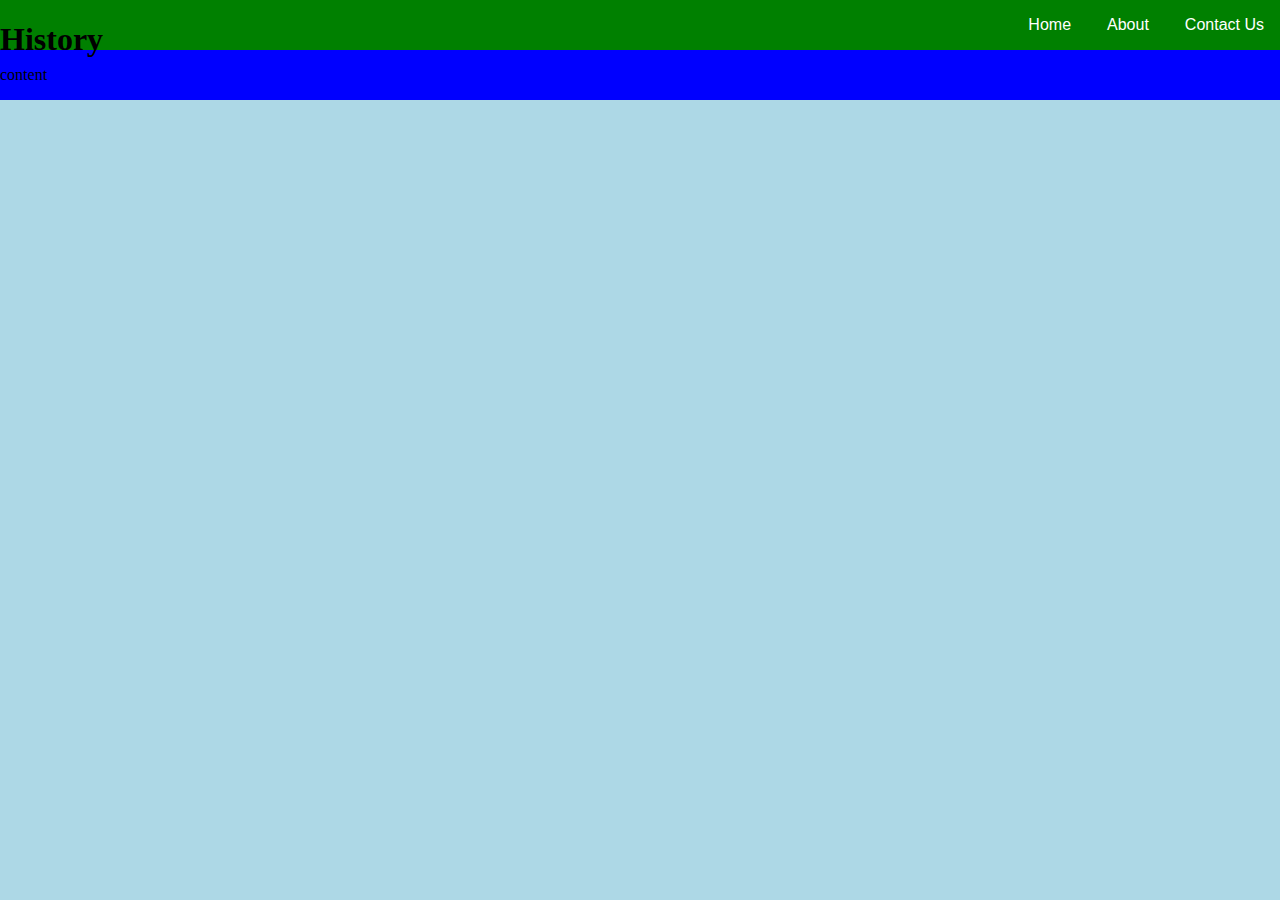
<file: index.html>
<!DOCTYPE html>
<html>
	<head>
		<title>History of Internet</title>
		<link rel="stylesheet" href="style2.css">
	</head>
	<body>
		<div class="header">
			<div class="banner">
				<h1>History</h1>
			</div>
			<div class="buttons">
				<button onclick="window.location.href='#'" class="btn">Home</button>
				<button onclick="window.location.href='#'" class="btn">About</button>
				<button onclick="window.location.href='#'" class="btn">Contact Us</button>
			</div>
		</div>
		<div class="content">
			<p>content</p>
		</div>
	</body>
</html>
</file>
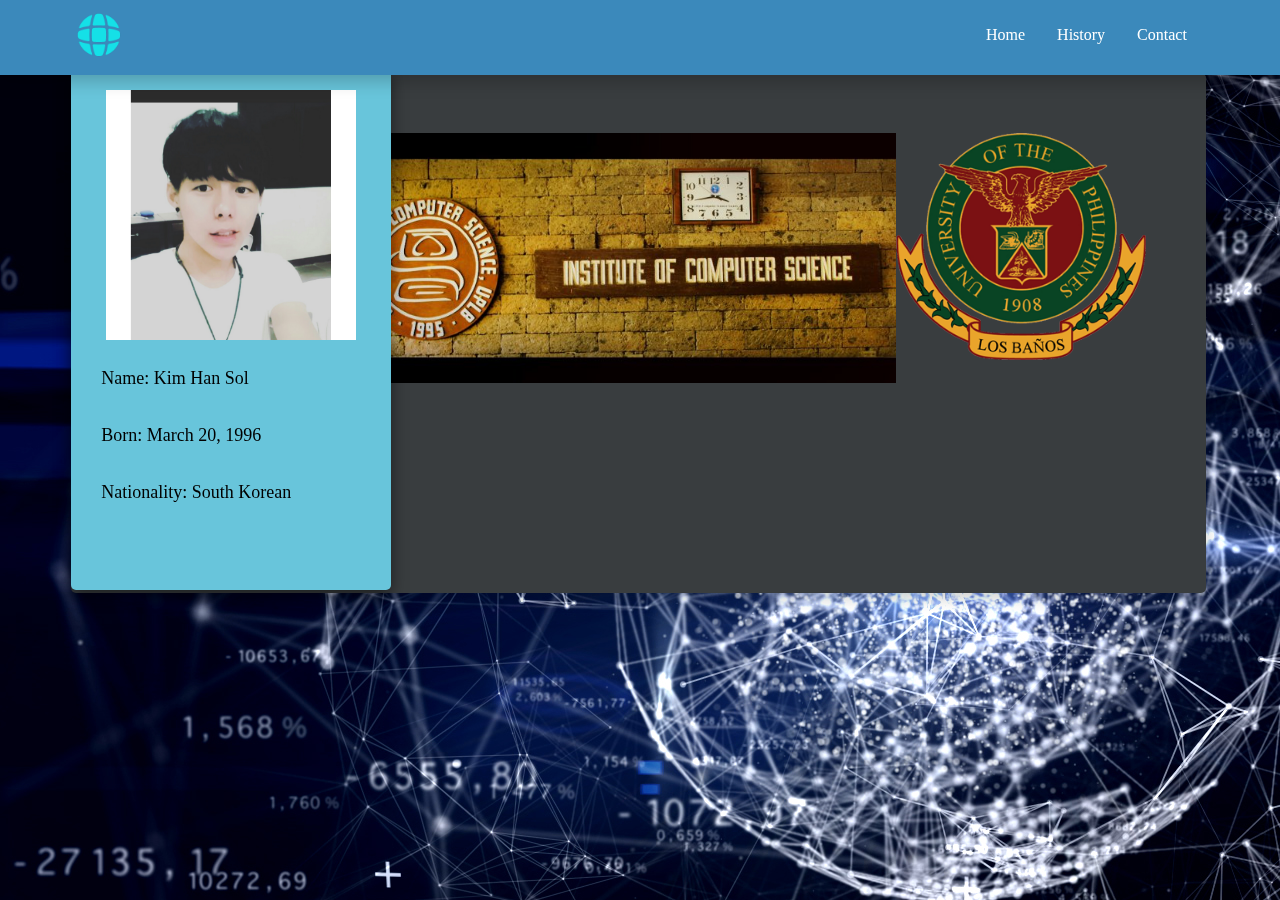
<file: contact.html>
<!DOCTYPE html>
<html>
	<head>
		<meta charset="utf-8">
		<title>History of Internet</title>

		<!--External CSS-->
		<link rel="stylesheet" type="text/css" href="styles.css">

		<!--Reference: http://www.w3schools.com/howto/tryit.asp?filename=tryhow_css_dropdown_navbar_click-->

		<script>
			/* When the user clicks on the button,
			toggle between hiding and showing the dropdown content */
			function myFunction() {
			    document.getElementById("myDropdown").classList.toggle("show");
			}

			// Close the dropdown if the user clicks outside of it
			window.onclick = function(e) {
				  if (!e.target.matches('.dropbtn')) {

					    var dropdowns = document.getElementsByClassName("dropdown-content");
					    for (var d = 0; d < dropdowns.length; d++) {
						      var openDropdown = dropdowns[d];
						      if (openDropdown.classList.contains('show')) {
						        openDropdown.classList.remove('show');
						      }
					    }
				  }
			}
		</script>

	</head>
	<body>
		<div id="header">

			<a href="home.html">
				<img src="images/header-icon2.png" alt="header-icon" style="width:50px;height:50px;" id="header-icon">
			</a>

			<div id="navbar">
				<ul>
				  <li><a href="home.html">Home</a></li>
				  <li><a href="history.html">History</a></li>
				  <li><a href="contact.html">Contact</a></li>
				</ul>
			</div>

			</div>

		</div><!--End of header-->

		<div id="page-body">
			
			<div>
				<div class="subtopic-content">
					<div id="contact-content">
						<img src="images/uplb-seal.png" alt="UPLB Logo" style="width: 250px" id="logo">
						<img src="images/computer-science-logo.jpg" alt="Computer Science Logo" style="height: 250px" id="logo">
					</div>
				</div>

				<div class="subtopic"  id="contact-header">
					<div id="subtopic-text">
						<img src="images/pic.jpg" alt="author" style="width:250px;" id="header-icon">
					</div>
					<div id="subtopic-text">
						<p id="info">Name: Kim Han Sol</p><br>
						<p id="info">Born: March 20, 1996</p><br>
						<p id="info">Nationality: South Korean</p><br>
					</div>
				</div>
			</div>
			
		</div><!--End of Page Body-->>
		
	</body>
</html>
</file>
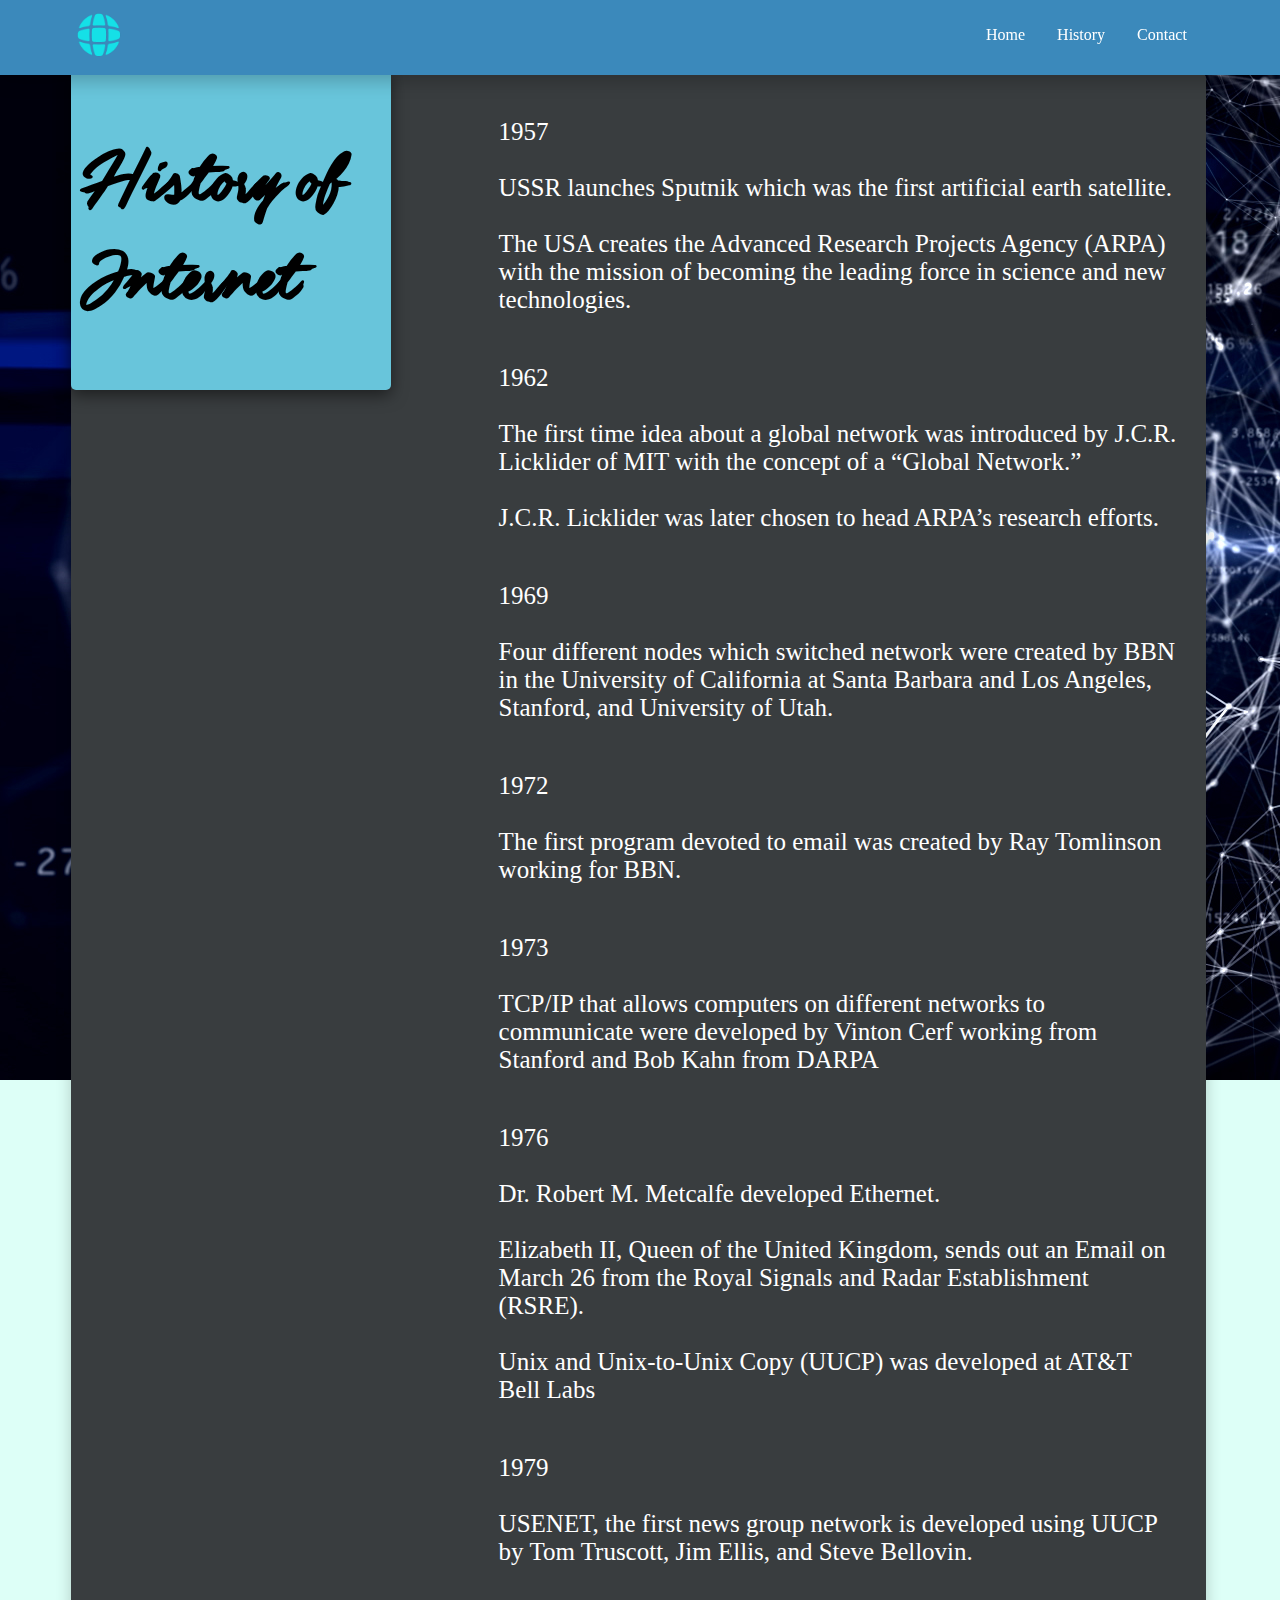
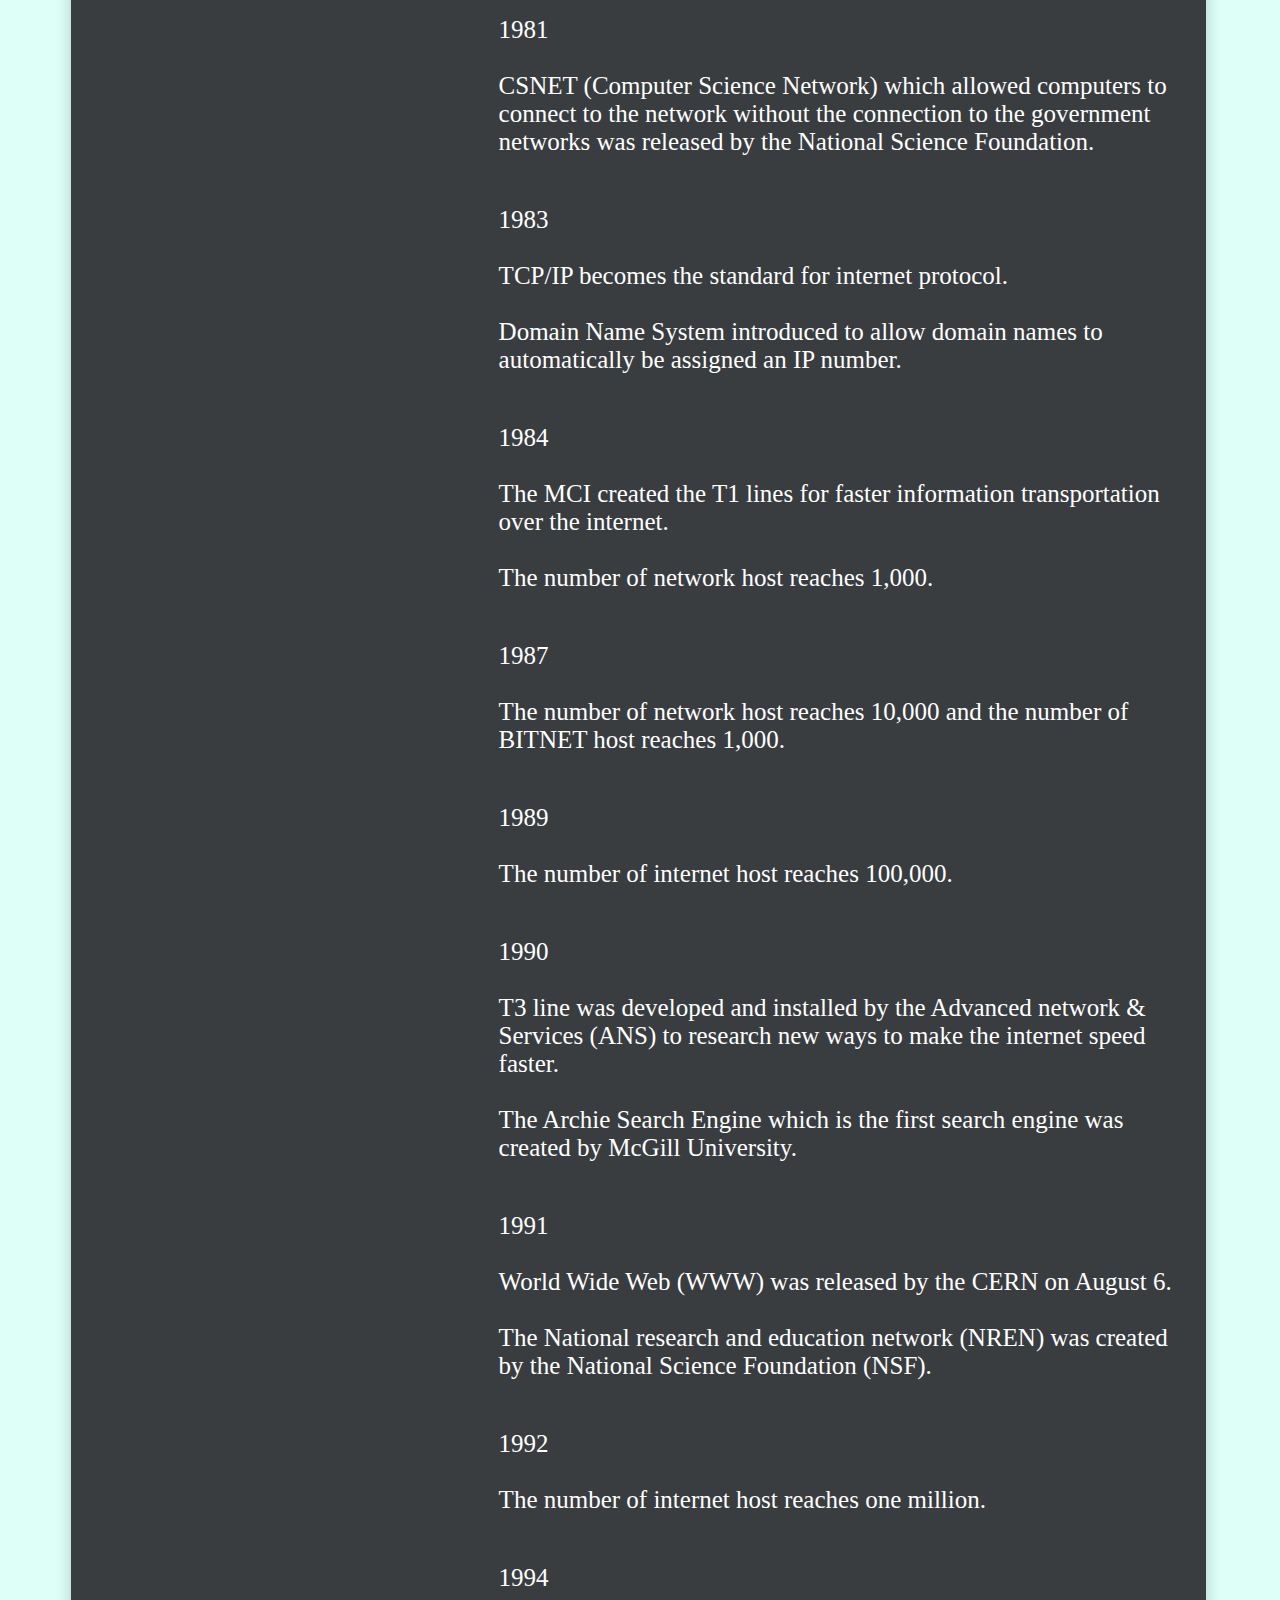
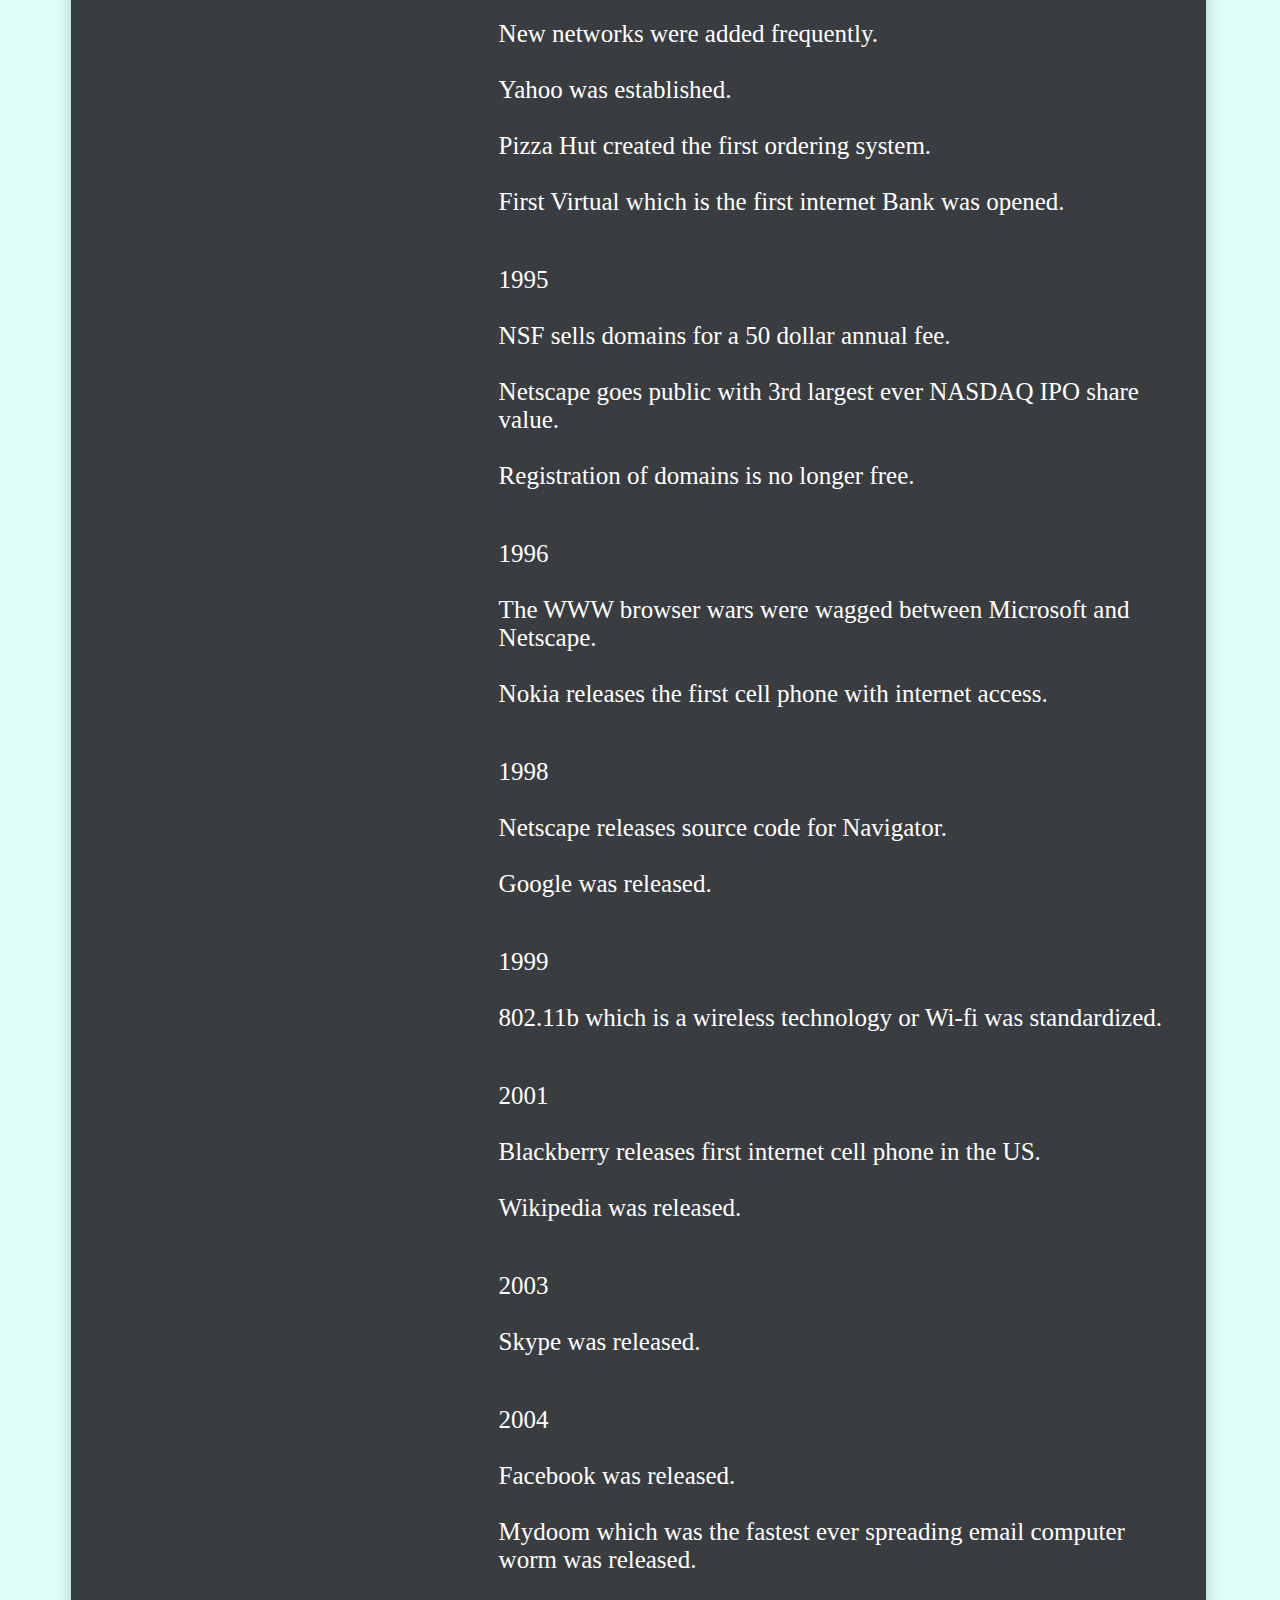
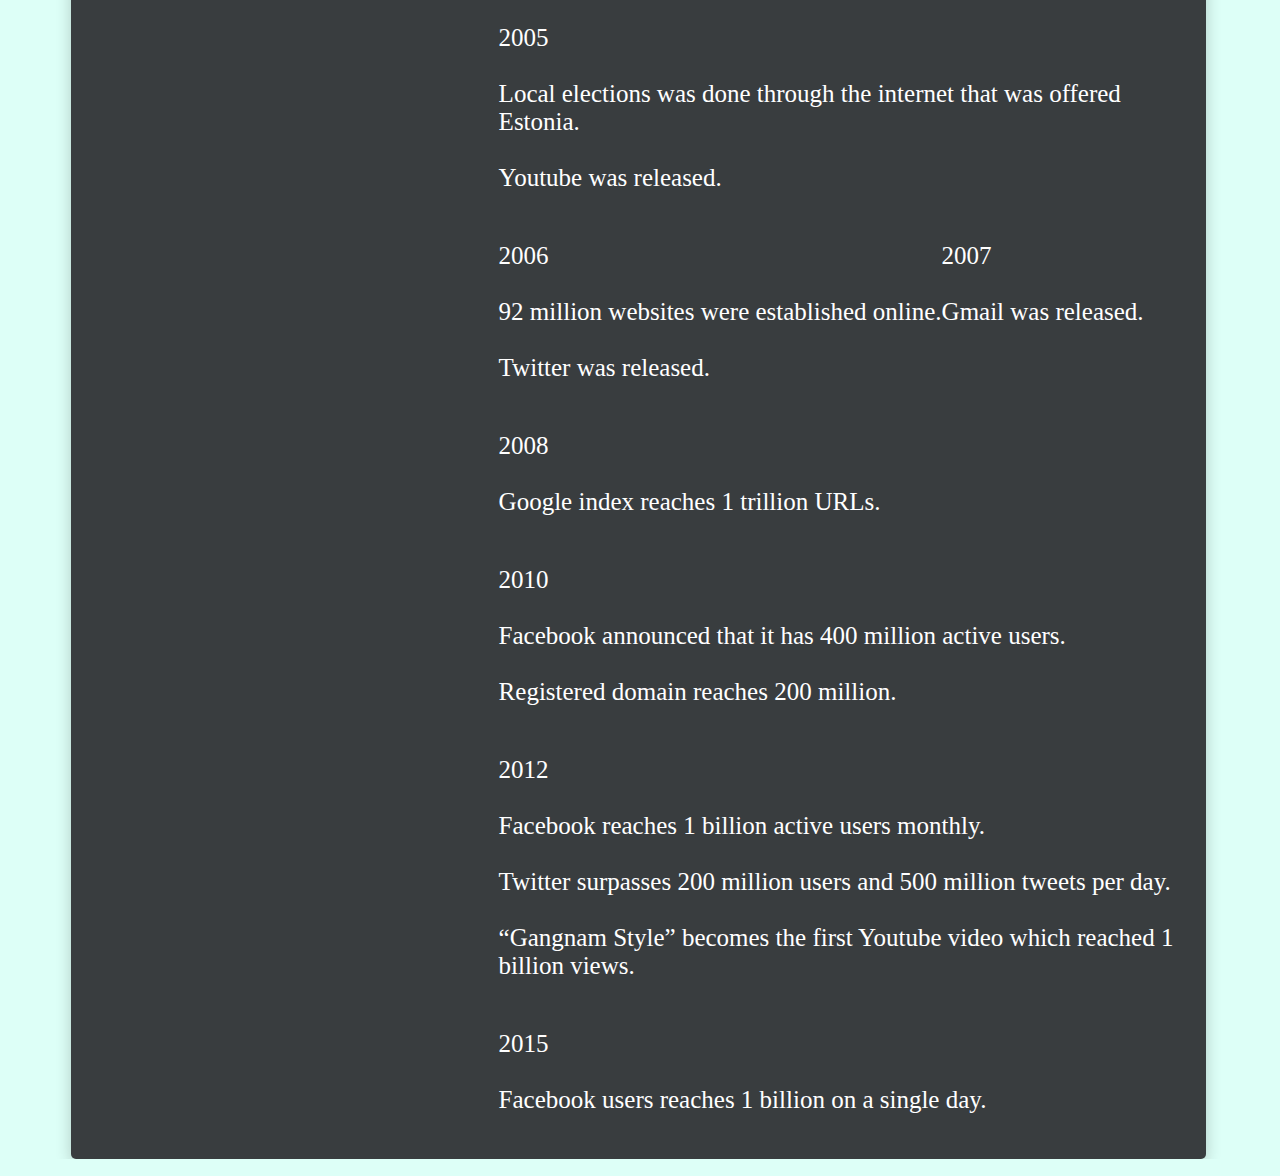
<file: history.html>
<!DOCTYPE html>
<html>
	<head>
		<meta charset="utf-8">
		<title>History of Internet</title>

		<!--External CSS-->
		<link rel="stylesheet" type="text/css" href="styles.css">

		<!--Reference: http://www.w3schools.com/howto/tryit.asp?filename=tryhow_css_dropdown_navbar_click-->

		<script>
			/* When the user clicks on the button,
			toggle between hiding and showing the dropdown content */
			function myFunction() {
			    document.getElementById("myDropdown").classList.toggle("show");
			}

			// Close the dropdown if the user clicks outside of it
			window.onclick = function(e) {
				  if (!e.target.matches('.dropbtn')) {

					    var dropdowns = document.getElementsByClassName("dropdown-content");
					    for (var d = 0; d < dropdowns.length; d++) {
						      var openDropdown = dropdowns[d];
						      if (openDropdown.classList.contains('show')) {
						        openDropdown.classList.remove('show');
						      }
					    }
				  }
			}
		</script>

	</head>
	<body>
		<div id="header">

			<a href="home.html">
				<img src="images/header-icon2.png" alt="header-icon" style="width:50px;height:50px;" id="header-icon">
			</a>

			<div id="navbar">
				<ul>
				  <li><a href="home.html">Home</a></li>
				  <li><a href="history.html">History</a></li>
				  <li><a href="contact.html">Contact</a></li>
				</ul>
			</div>

			</div>

		</div><!--End of header-->

		<div id="page-body">
			
			<div>
				<div class="subtopic-content"  id="subtopic-4">
					<div class="subtopic-content-text">
						<ul>
							<li>
							  	<p>1957<br><br>
									USSR launches Sputnik which was the first artificial earth satellite.<br><br>
									The USA creates the Advanced Research Projects Agency (ARPA) with the mission of becoming the leading force in science and new technologies.</p><br><br><br>
							</li>

							<li>
							  	<p>1962<br><br>
							  		The first time idea about a global network was introduced by J.C.R. Licklider of MIT with the concept of a “Global Network.”<br><br>
									J.C.R. Licklider was later chosen to head ARPA’s research efforts.</p><br><br><br>
							</li>

							<li>
							  	<p>1969<br><br>
							  		Four different nodes which switched network were created by BBN in the University of California at Santa Barbara and Los Angeles, Stanford, and University of Utah.</p><br><br><br>
							</li>

							<li>
							  	<p>1972<br><br>
							  		The first program devoted to email was created by Ray Tomlinson working for BBN.</p><br><br><br>
							</li>

							<li>
							  	<p>1973<br><br>
							  		TCP/IP that allows computers on different networks to communicate were developed by Vinton Cerf working from Stanford and Bob Kahn from DARPA</p><br><br><br>
							</li>

							<li>
							  	<p>1976<br><br>
							  		Dr. Robert M. Metcalfe developed Ethernet.<br><br>
									Elizabeth II, Queen of the United Kingdom, sends out an Email on March 26 from the Royal Signals and Radar Establishment (RSRE). <br><br>
									Unix and Unix-to-Unix Copy (UUCP) was developed at AT&T Bell Labs</p><br><br><br>
							</li>

							<li>
							  	<p>1979<br><br>
							  		USENET, the first news group network is developed using UUCP by Tom Truscott, Jim Ellis, and Steve Bellovin.</p><br><br><br>
							</li>

							<li>
							  	<p>1981<br><br>
							  		CSNET (Computer Science Network) which allowed computers to connect to the network without the connection to the government networks was released by the National Science Foundation.</p><br><br><br>
							</li>

							<li>
							  	<p>1983<br><br>
							  		TCP/IP becomes the standard for internet protocol.<br><br>
									Domain Name System introduced to allow domain names to automatically be assigned an IP number.</p><br><br><br>
							</li>

							<li>
							  	<p>1984<br><br>
							  		The MCI created the T1 lines for faster information transportation over the internet.<br><br>
									The number of network host reaches 1,000.</p><br><br><br>
							</li>

							<li>
							  	<p>1987<br><br>
							  		The number of network host reaches 10,000 and the number of BITNET host reaches 1,000.</p><br><br><br>
							</li>

							<li>
							  	<p>1989<br><br>
							  		The number of internet host reaches 100,000.</p><br><br><br>
							</li>

							<li>
							  	<p>1990<br><br>
							  		T3 line was developed and installed by the Advanced network & Services (ANS) to research new ways to make the internet speed faster.<br><br>
									The Archie Search Engine which is the first search engine was created by McGill University.</p><br><br><br>
							</li>

							<li>
							  	<p>1991<br><br>
							  		World Wide Web (WWW) was released by the CERN on August 6.<br><br>
									The National research and education network (NREN) was created by the National Science Foundation (NSF).</p><br><br><br>
							</li>

							<li>
							  	<p>1992<br><br>
							  		The number of internet host reaches one million.</p><br><br><br>
							</li>

							<li>
							  	<p>1994<br><br>
							  		New networks were added frequently.<br><br>
									Yahoo was established.<br><br>
									Pizza Hut created the first ordering system.<br><br>
									First Virtual which is the first internet Bank was opened.</p><br><br><br>
							</li>

							<li>
							  	<p>1995<br><br>
							  		NSF sells domains for a 50 dollar annual fee.<br><br>
									Netscape goes public with 3rd largest ever NASDAQ IPO share value.<br><br>
									Registration of domains is no longer free.
									</p><br><br><br>
							</li>

							<li>
							  	<p>1996<br><br>
							  		The WWW browser wars were wagged between Microsoft and Netscape.<br><br>
									Nokia releases the first cell phone with internet access.</p><br><br><br>
							</li>

							<li>
							  	<p>1998<br><br>
							  		Netscape releases source code for Navigator.<br><br>
									Google was released.</p><br><br><br>
							</li>

							<li>
							  	<p>1999<br><br>
							  		802.11b which is a wireless technology or Wi-fi was standardized.</p><br><br><br>
							</li>

							<li>
							  	<p>2001<br><br>
							  		Blackberry releases first internet cell phone in the US.<br><br>
									Wikipedia was released.</p><br><br><br>
							</li>

							<li>
							  	<p>2003<br><br>
							  		Skype was released.</p><br><br><br>
							</li>

							<li>
							  	<p>2004<br><br>
							  		Facebook was released.<br><br>
									Mydoom which was the fastest ever spreading email computer worm was released.</p><br><br><br>
							</li>

							<li>
							  	<p>2005<br><br>
							  		Local elections was done through the internet that was offered Estonia.<br><br>
									Youtube was released.</p><br><br><br>
							</li>

							<li>
							  	<p>2006<br><br>
							  		92 million websites were established online.<br><br>
									Twitter was released.</p><br><br><br>
							</li>

							<li>
							  	<p>2007<br><br>
							  		Gmail was released.</p><br><br><br>
							</li>

							<li>
							  	<p>2008<br><br>
							  		Google index reaches 1 trillion URLs.</p><br><br><br>
							</li>

							<li>
							  	<p>2010<br><br>
							  		Facebook announced that it has 400 million active users.<br><br>
									Registered domain reaches 200 million.</p><br><br><br>
							</li>

							<li>
							  	<p>2012<br><br>
							  		Facebook reaches 1 billion active users monthly.<br><br>
							  		Twitter surpasses 200 million users and 500 million tweets per day.<br><br>
									“Gangnam Style” becomes the first Youtube video which reached 1 billion views.</p><br><br><br>
							</li>

							<li>
							  	<p>2015<br><br>
							  		Facebook users reaches 1 billion on a single day.</p><br><br><br>
							</li>
							
						</ul>
					</div>
				</div>

				<div class="subtopic"  id="subtopic-4-header">
					<div id="subtopic-text">
						<h1>History of Internet</h1>
					</div>
				</div>
			</div>
			
		</div><!--End of Page Body-->>
		
	</body>
</html>
</file>
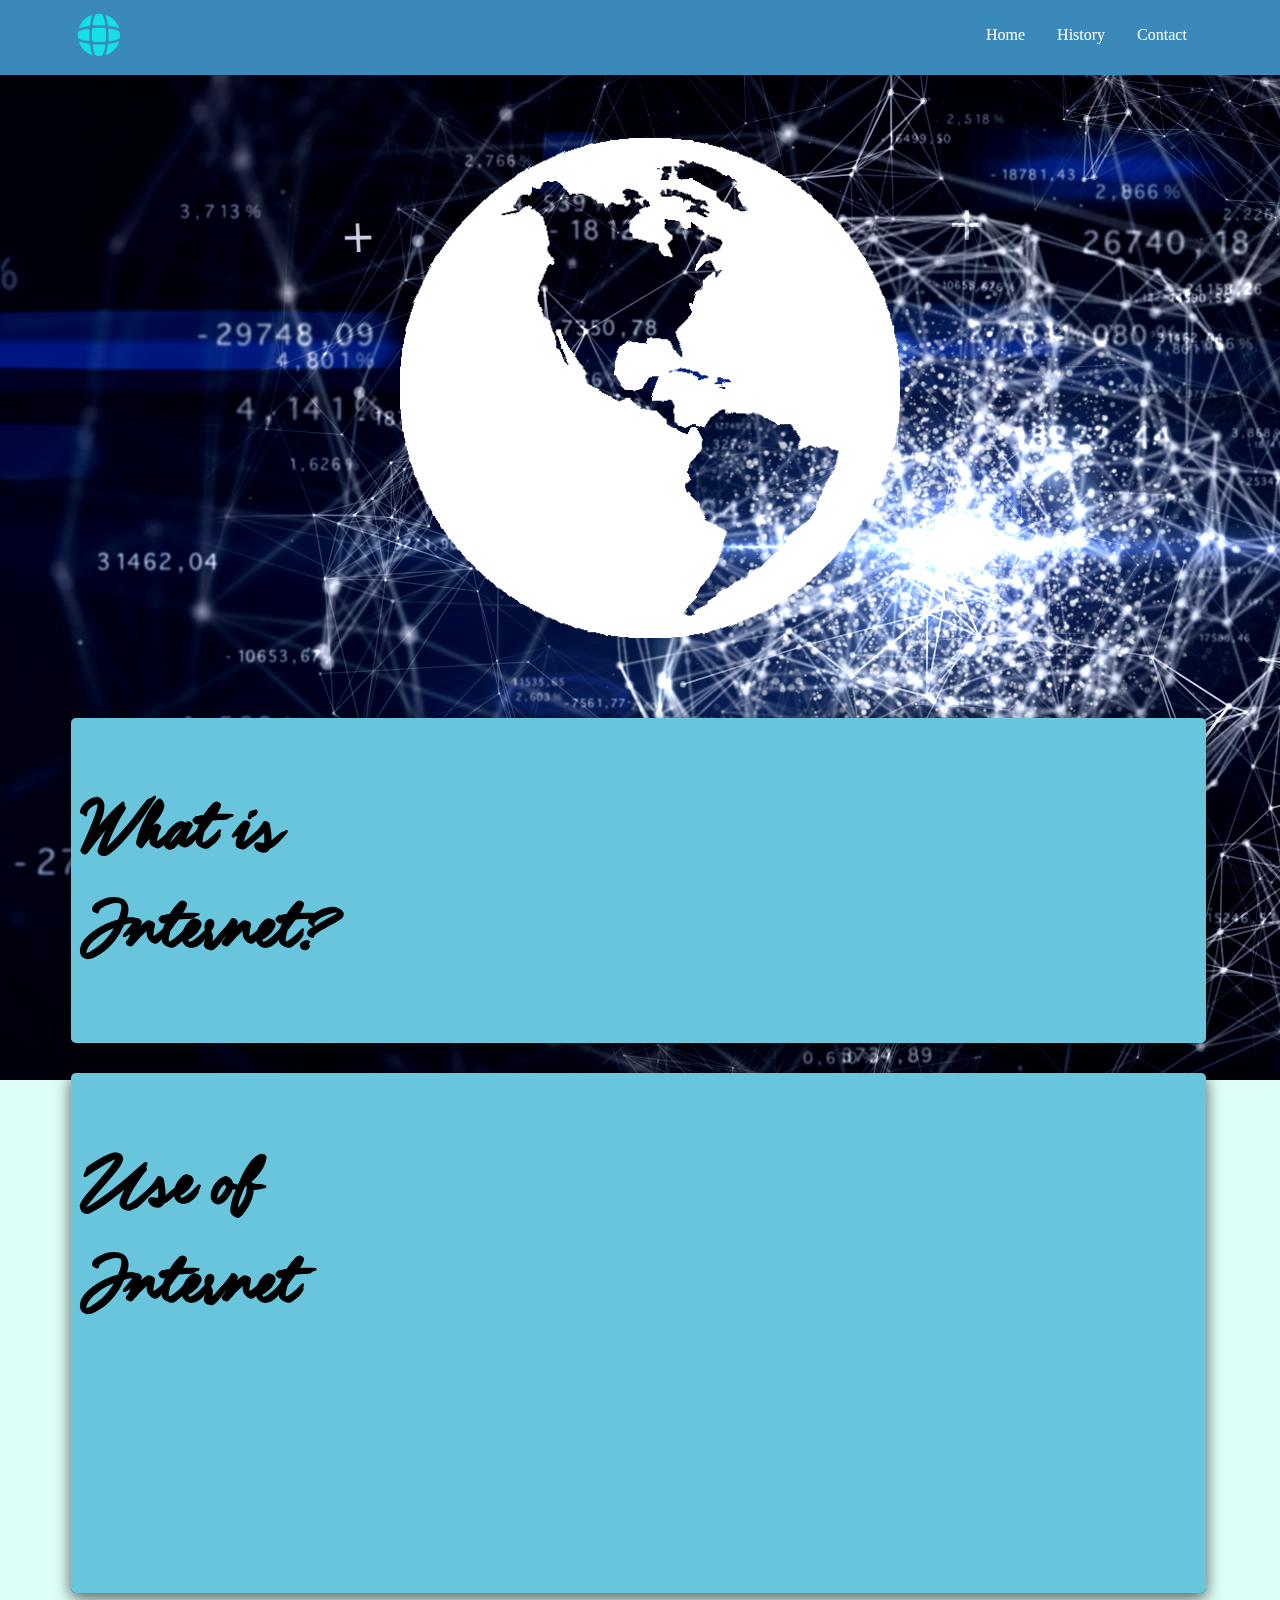
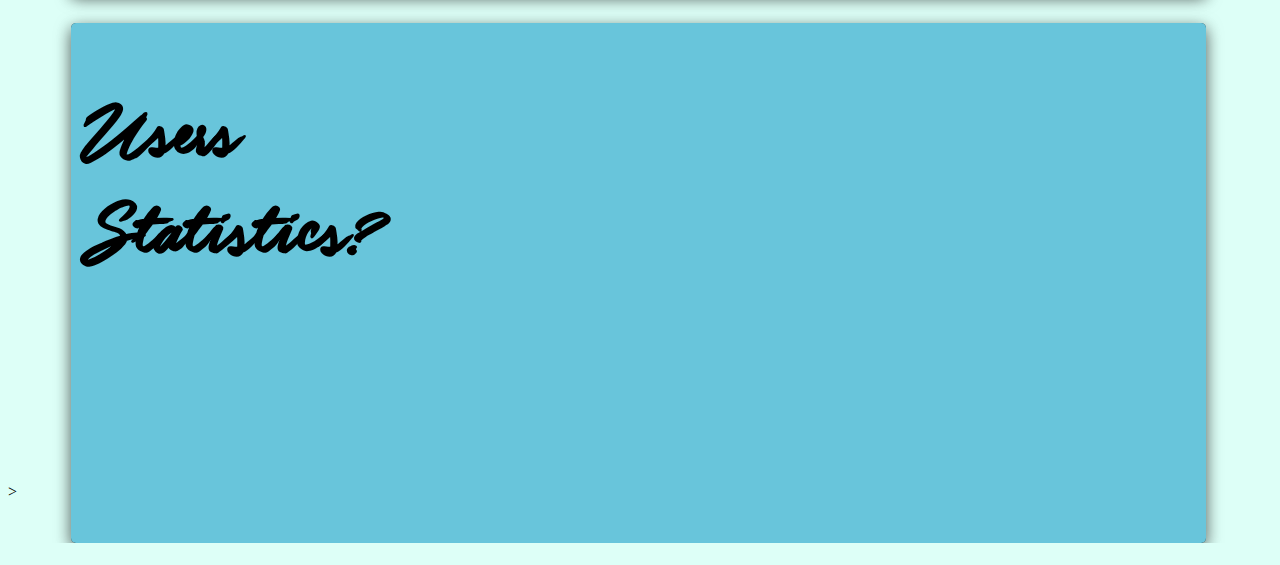
<file: home.html>
<!DOCTYPE html>
<html>
	<head>
		<meta charset="utf-8">
		<title>History of Internet</title>

		<!--External CSS-->
		<link rel="stylesheet" type="text/css" href="styles.css">

		<!--Reference: http://www.w3schools.com/howto/tryit.asp?filename=tryhow_css_dropdown_navbar_click-->

		<script>
			/* When the user clicks on the button,
			toggle between hiding and showing the dropdown content */
			function myFunction() {
			    document.getElementById("myDropdown").classList.toggle("show");
			}

			// Close the dropdown if the user clicks outside of it
			window.onclick = function(e) {
				  if (!e.target.matches('.dropbtn')) {

					    var dropdowns = document.getElementsByClassName("dropdown-content");
					    for (var d = 0; d < dropdowns.length; d++) {
						      var openDropdown = dropdowns[d];
						      if (openDropdown.classList.contains('show')) {
						        openDropdown.classList.remove('show');
						      }
					    }
				  }
			}
		</script>

	</head>
	<body>
		<div id="header">

			<a href="#">
				<img src="images/header-icon2.png" alt="header-icon" style="width:50px;height:50px;" id="header-icon">
			</a>

			<div id="navbar">
				<ul>
				  <li><a href="home.html">Home</a></li>
				  <li><a href="history.html">History</a></li>
				  <li><a href="contact.html">Contact</a></li>
				</ul>
			</div>

			</div>

		</div><!--End of header-->

		<div id="page-body">
			
			<div id="page-icon-container">
				<div id="page-icon">
					<img src="images/page-icon.png" alt="page-icon" id="page-icon">
				</div>
			</div>

			
			<div>
				<div class="subtopic-content" id="subtopic-1">
					<div class="subtopic-content-text">
						<p>Is a large system with the global network that connects computers around the world to exchange data, news, opinions and allows people to share information and communicate.</p>
					</div>
				</div>
			
				<div class="subtopic" id="subtopic-1">
					<div id="subtopic-text">
						<h1>What is Internet?</h1>
					</div>
				</div>
			</div>

			<div>
				<div class="subtopic-content" id="subtopic-2">
					<div class="subtopic-content-text">
						<ul>
						  <li>
						  	<p>Web - Billions of web pages that are viewed by a web browser.</p>
						  </li>
						  <li>
						  	<p>Email - Sending and receiving messages online.</p>
						  </li>
						  <li>
						  	<p>Social Media - Websites that allows people to share comments, photos, and videos like Facebook and Twitter.</p>
						  </li>
						  <li>
						  	<p>Online Gaming - Games that are connected with the internet allowing people to play with and against each other.</p>
						  </li>
						  <li>
						  	<p>Software Updates - Operating system and application updates that are downloaded from the internet.</p>
						  </li>
						</ul>
					</div>
				</div>
				<div class="subtopic" id="subtopic-2">
					<div id="subtopic-text">
						<h1>Use of Internet</h1>
					</div>
				</div>
			</div>
				
			
			<div>
				<div class="subtopic-content" id="subtopic-3">
					<div class="subtopic-content-text">
						<ul>
						  <li>
						  	<p>According to the Internet Live Stats, 3,420,580,100 internet users, 3 billion Google searches, 157 billion emails sent and 1.7 billion Facebook users were estimated on July 26, 2016 and still increasing in a fast rate. </p>
						  </li>
						  <li>
						  	<p>Nearly 40 percent of the World’s population represents the number of internet users.</p>
						  </li>
						  <li>
						  	<p>The largest percentage of internet users is from Asia followed by America then Europe.</p>
						  </li>
						</ul>
					</div>
				</div>
			
				<div class="subtopic" id="subtopic-3">
					<div id="subtopic-text">
						<h1>Users Statistics?</h1>
					</div>
				</div>
			</div>
			
		</div><!--End of Page Body-->>
		
	</body>
</html>
</file>
<file: style2.css>
body{
	background-color: lightblue;
}

.header{
	background-color: green;
	width: 100%;
	height: 50px;
	
	position: fixed;
	top: 0;
	left: 0;
	overflow: hidden;
	
	text-align: right;
}

.banner{
	border: none;
	position: fixed;
	top: 0;
	left: 0;
}

.content{
	background-color: blue;
	width: 100%;
	
	position: fixed;
	top: 50px;
	left: 0;
	
	z-index: -1;
}

.btn {
    /*background-color: #3e8e41;*/
    background-color: green;
    color: white;
    padding: 16px;
    font-size: 16px;
    border: none;
    cursor: pointer;
}

.btn:hover, .btn:focus {
    background-color: #4CAF50;
}
</file>
<file: styles.css>
/*
	References{
		Dropdown navbar: http://www.w3schools.com/howto/tryit.asp?filename=tryhow_css_dropdown_navbar_click;
	}
*/


body{
	background-color: #ddfff7;
    background-image: url("images/bg1.jpg");
    background-repeat: no-repeat;
    background-attachment: fixed;
}

@font-face {
    font-family: 'GuldScript';
    src: url('fonts/GuldScript.ttf');
}

/*header*/
#header{
	background-color: #3b89bb;
    min-width: 350px;
	width: 100%;
    height: 75px;

	position: fixed;
	top: 0px;
	left: 0px;
	z-index: 1;

    box-shadow: 0px 7px 16px 0px rgba(0,0,0,0.2);
}

#navbar{
    position: fixed;
    top: 0px;
    left: 75%;
    margin-right: 5%;
    width: 700px;
}

#header-icon{
    float: left;
    margin-left: 5%;
    padding: 10px 10px;
}

ul {
    list-style-type: none;
    margin: 0;
    padding: 10px 10px;
    overflow: hidden;
}

li {
    float: left;
}

li a, .dropbtn {
    display: inline-block;
    color: white;
    text-align: center;
    padding: 16px 16px;

    text-decoration: none;
    font-family: "Lucida Console";
}

li a:hover, .dropdown:hover .dropbtn {
    background-color: #78bfec;

    color: black;
    font-size: 18px;
}
/**/

/*page body*/
#page-body{
    position: relative;
    top: 90px;
    
    width: 90%;
    margin: auto;
    margin-top: -25px;
}

#page-icon-container{
    width: 100%;
    margin: auto;
    padding-top: 50px;
    padding-bottom: 50px;

    margin-top: -30px;
    margin-bottom: 30px;
}

#page-icon{
    padding: 10px 10px;
    width: 500px;
    height: 500px;
    margin: auto;
}

.subtopic{
    border-radius: 5px;
    background-color: #68c5db;
    
    padding: 10px 10px;
    margin: none;
    margin-bottom: 30px;
    box-shadow: 0px 5px 16px 0px rgba(0,0,0,0.5);

    min-width: 250px;
    width: 98%;
    min-height: 300px;

    word-wrap: break-word;

    transition: width 10s;
    -webkit-transition: width 2s;
    animation: samplename 10s;
    -webkit-animation:samplename 10s;
}

.subtopic-content{
    position: absolute;

    border-radius: 5px;
    background-color: #393d3f;
    
    padding: 10px 10px;
    margin: auto;
    margin-bottom: 30px;
    box-shadow: 0px 5px 16px 0px rgba(0,0,0,0.2);

    width: 98%;
    min-height: 300px;
    z-index: -1;

    overflow: hidden;
}

.subtopic-content-text{
    position: relative;
    left: 200px;

    margin: auto;
    max-width: 700px;
    min-height: 300px;
    width: 70%;

    overflow: hidden;

}

.subtopic:hover{
    width: 300px;
}

#subtopic-2, #subtopic-3{
    height: 500px;
}

#subtopic-4{
    display: inline-block;
}

#subtopic-4-header{
    height: 300px;
    width: 300px;
    position: fixed;
    top: 70px;
}

#contact-content{
    height: 400px;
    min-width: 900px;
    float: right;

    padding: 50px 50px;
}

#contact-header{
    height: 500px;
    width: 300px;
    position: fixed;
    top: 70px;
}

h1{
    width: 300px;
    font-family: 'GuldScript';
    font-size: 80px;

    margin-right: 10px;
}

p{
    float: right;
    font-size: 25px;
    font-family: Constantia;
    color: #fff;
}

#logo{
    float: right;
}

#info{
    float: left;
    font-size: 18px;
    font-family: Constantia;
    padding-left: 20px;
    color: #000;
}

#info-body{
    position: relative;
    left: 0px;

    margin-left: 30px;
    max-width: 700px;
    min-height: 300px;
    width: 70%;

    overflow: hidden;
}
/**/
</file>
